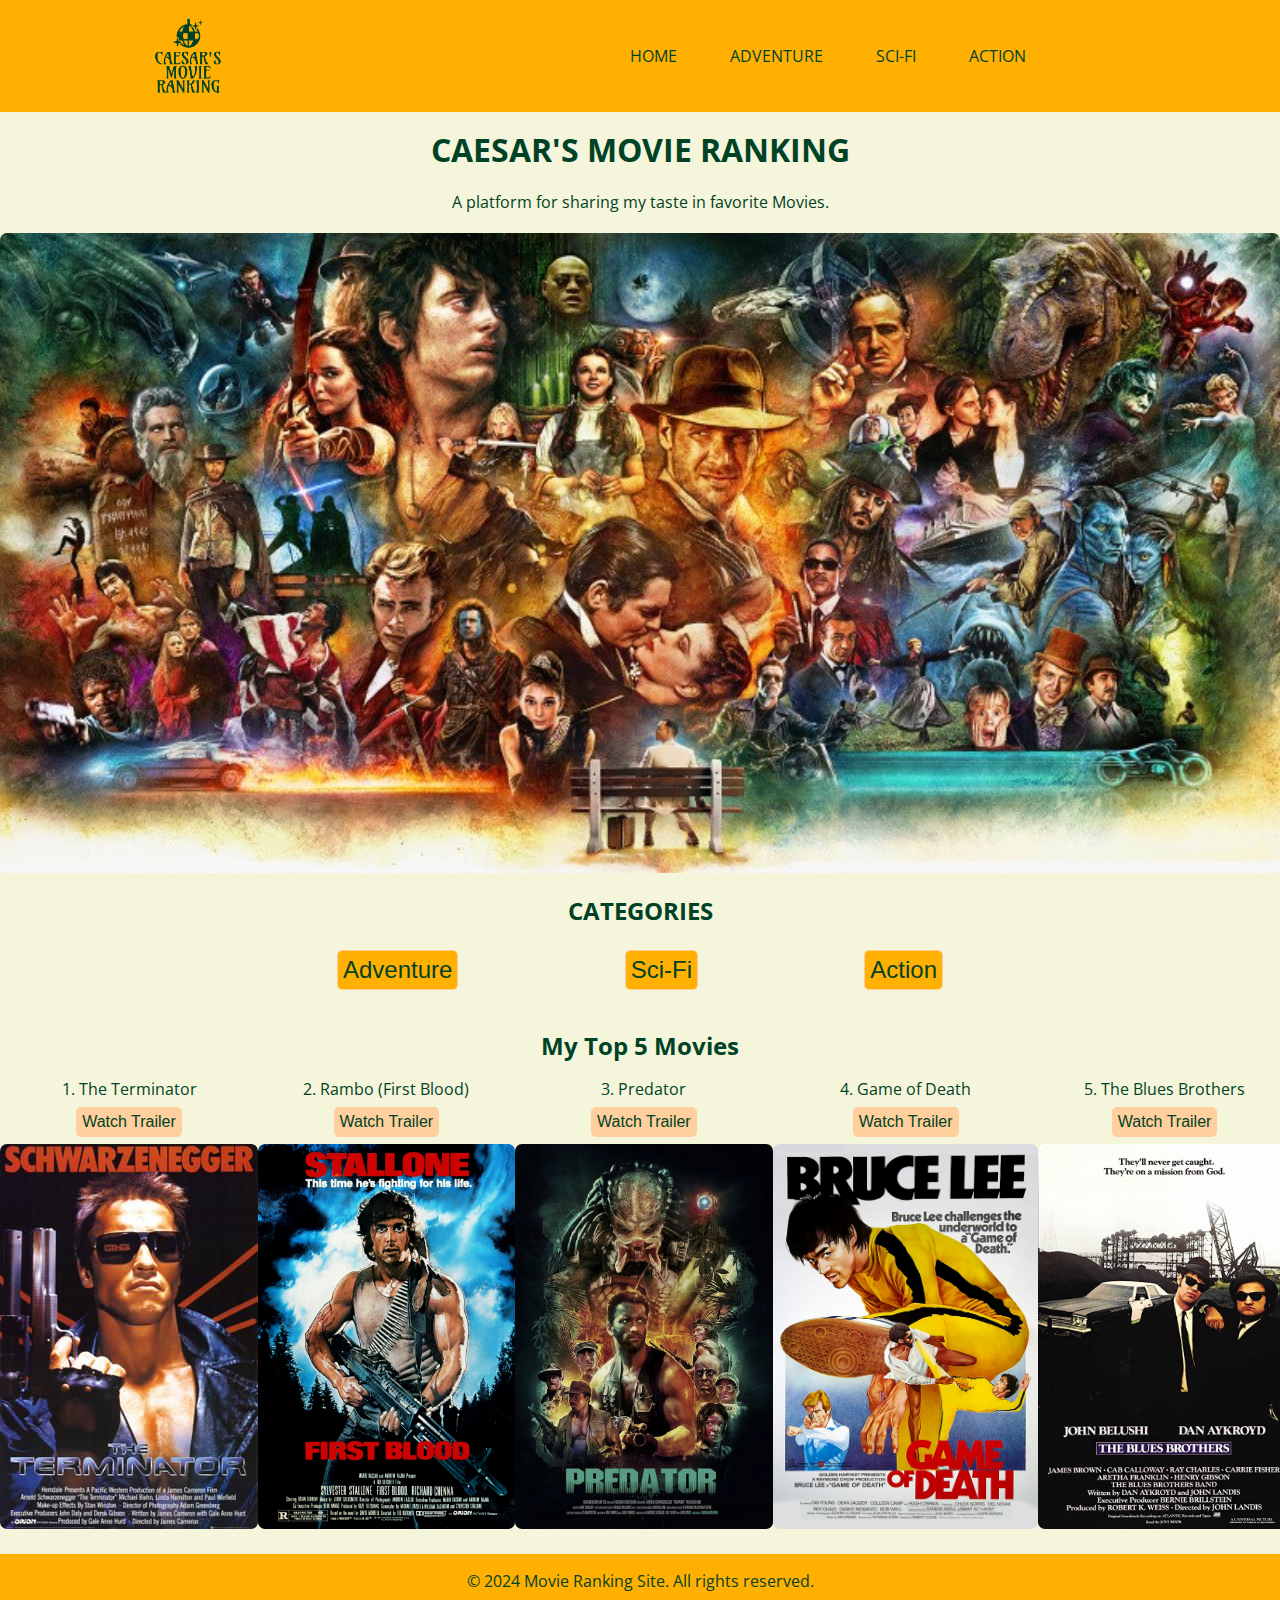
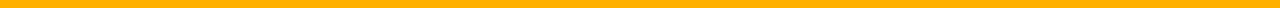
<file: index.html>
<!DOCTYPE html>
<html lang="en">
<head>
    <meta charset="UTF-8">
    <meta name="viewport" content="width=device-width, initial-scale=1.0">
    <link rel="stylesheet" type="text/css" href="style.css">
    <link rel="preconnect" href="https://fonts.googleapis.com">
    <link rel="preconnect" href="https://fonts.gstatic.com" crossorigin>
    <link href="https://fonts.googleapis.com/css2?family=Open+Sans:ital,wght@0,300..800;1,300..800&display=swap" rel="stylesheet">
    <link rel="shortcut icon" href="/favicon.ico" type="image/x-icon">
    <link rel="icon" href="/favicon.ico" type="image/x-icon">
    
    <title>Movie Ranking site</title>
</head>
<body>

    <header>
        <img src="/images/logo.png" alt="Caesar's moving ranking site" id="logo">
        <nav>
            
                <ul>
                    <li><a href="index.html">Home</a></li>
                    <li><a href="adventure.html">Adventure</a></li>
                    <li><a href="scifi.html">Sci-Fi</a></li>
                    <li><a href="action.html">Action</a></li>
                </ul>
            
            
        </nav>
    </header>
    <main>
        <section id="home">
            <div class="home-section">
            
                <h1 id="movieranking">CAESAR'S MOVIE RANKING</h1>
                <p id="introParagraph">A platform for sharing my taste in favorite Movies.</p>
                <p><img src="images/front image.jpeg" alt="movie scene" id="homeImage"></p>
                <h2 id="categories">CATEGORIES</h2>
                <ul class="myul">
                    <li><a href="adventure.html"><button class="catButton">Adventure</button></a></li>
                    <li><a href="scifi.html"><button class="catButton">Sci-Fi</button></a></li>
                    <li><a href="action.html"><button class="catButton">Action</button></a></li>
                </ul>
            </div>
        </section>
        <section id="allTime">
            <div>
                <h2>My Top 5 Movies</h2>
                <div id="favList">
                    <div>
                        <p>1. The Terminator<br>
                        <a href="https://youtu.be/k64P4l2Wmeg" target="_blank"><button>Watch Trailer</button></a><br>
                        <img src="/images/TheTerminator.jpg" alt="The Terminator" class="catImg">
                        </p>
                    </div>
                    <div>
                        <p>2. Rambo (First Blood)<br>
                            <a href="https://youtu.be/Rl_4vPKDijQ" target="_blank"><button>Watch Trailer</button></a><br>
                            <img src="/images/Rambo - First Blood.jpg" alt="Rambo - First Blood" class="catImg">
                        </p>
                    </div>
                    <div>
                        <p>3. Predator<br>
                            <a href="https://youtu.be/X2hBYGwKh3I" target="_blank"><button>Watch Trailer</button></a><br>
                            <img src="/images/Predator.png" alt="Predator" class="catImg">
                        </p>
                    </div>
                    <div>
                        <p>4. Game of Death<br>
                            <a href="https://youtu.be/Wt6-3Sim6Gs" target="_blank"><button>Watch Trailer</button></a><br>
                            <img src="/images/Game of Death.jpg" alt="Game of Death" class="catImg">
                        </p>
                    </div>
                    <div>
                        <p>5. The Blues Brothers<br>
                            <a href="https://youtu.be/zaCGMiFRJEA" target="_blank"><button>Watch Trailer</button></a><br>
                            <img src="/images/The Blues Brothers.jpg" alt="The Blues Brothers" class="catImg">
                        </p>
                    </div>
                    
                </div>
                
            </div>
            
        </section>
        

        
    </main>
    <footer>
        <p>&copy; 2024 Movie Ranking Site. All rights reserved.</p>
    </footer>

</body>
</html>
</file>
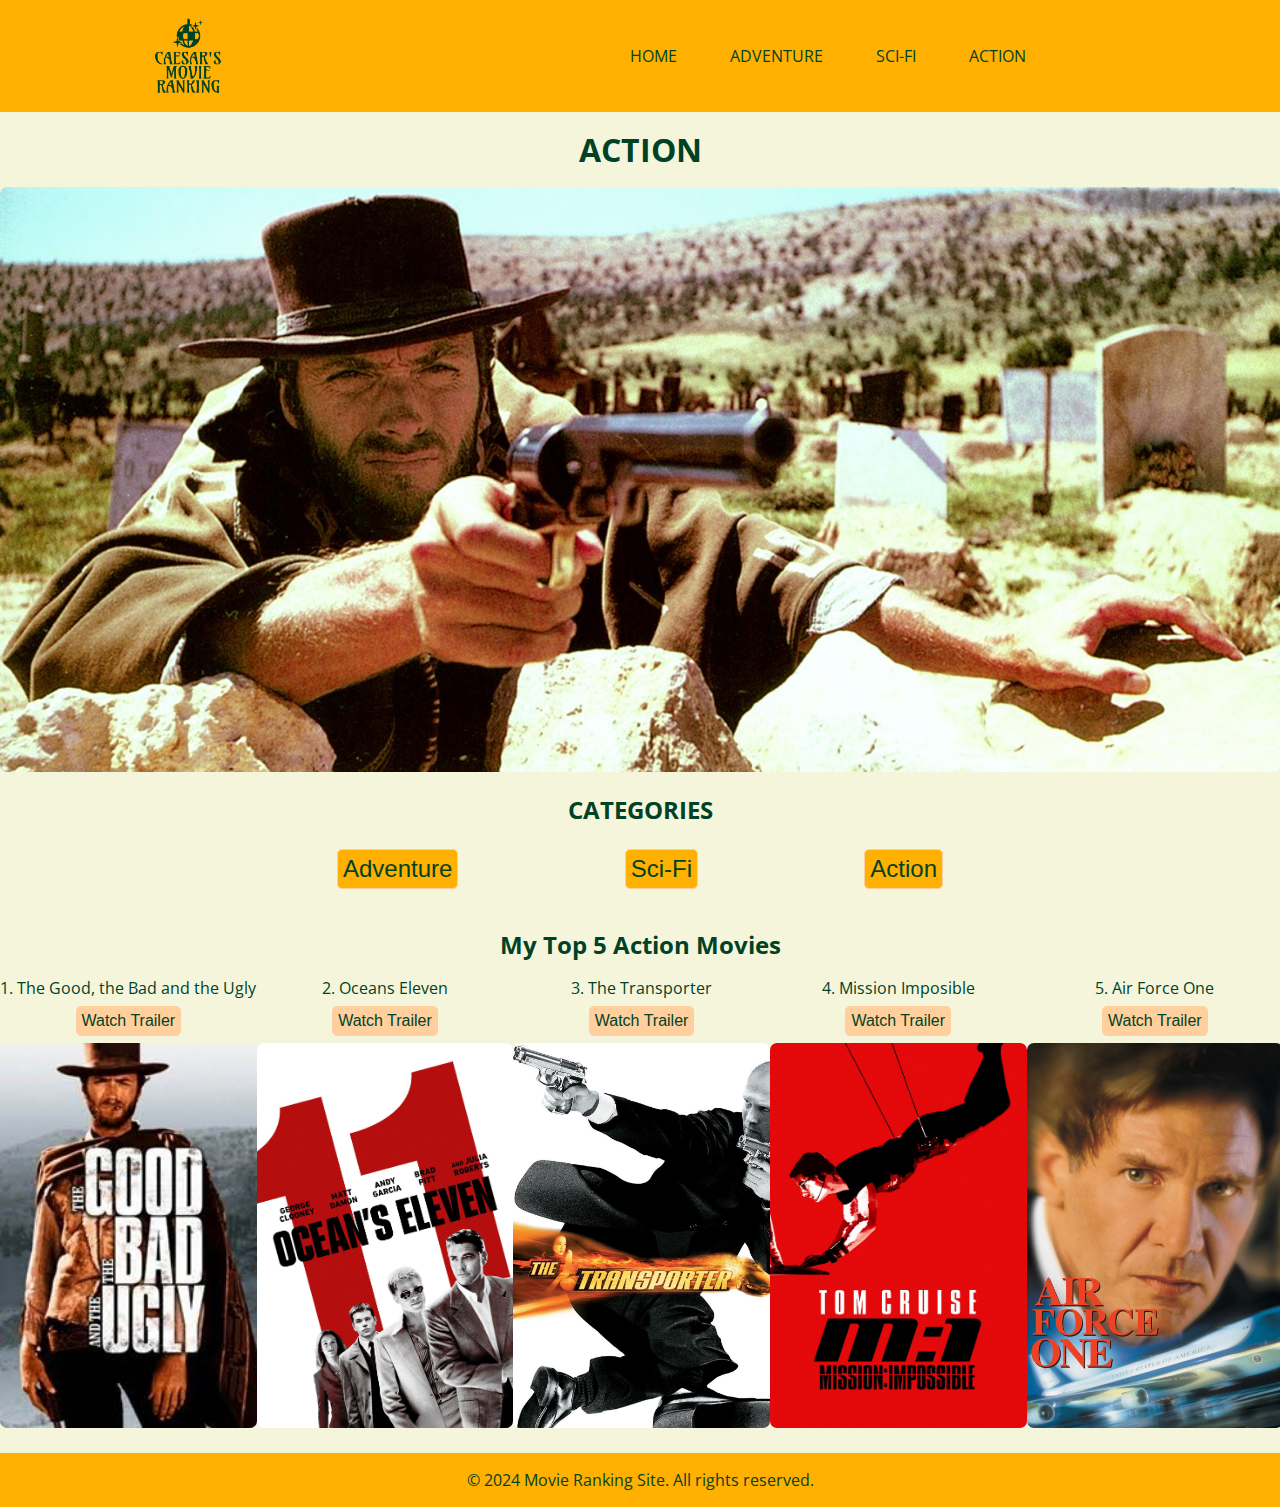
<file: action.html>
<!DOCTYPE html>
<html lang="en">
<head>
    <meta charset="UTF-8">
    <meta name="viewport" content="width=device-width, initial-scale=1.0">
    <link rel="stylesheet" type="text/css" href="style.css">
    <link rel="preconnect" href="https://fonts.googleapis.com">
    <link rel="preconnect" href="https://fonts.gstatic.com" crossorigin>
    <link href="https://fonts.googleapis.com/css2?family=Open+Sans:ital,wght@0,300..800;1,300..800&display=swap" rel="stylesheet">
    <link rel="shortcut icon" href="/favicon.ico" type="image/x-icon">
    <link rel="icon" href="/favicon.ico" type="image/x-icon">
    
    <title>Movie Ranking site</title>
</head>
<body>

    <header>
        <img src="/images/logo.png" alt="Caesar's moving ranking site" id="logo">
        <nav>
            
                <ul>
                    <li><a href="index.html">Home</a></li>
                    <li><a href="adventure.html">Adventure</a></li>
                    <li><a href="scifi.html">Sci-Fi</a></li>
                    <li><a href="action.html">Action</a></li>
                </ul>
            
            
        </nav>
    </header>
    <main>
        <section id="home">
            <div class="home-section">
            
                <h1 id="movieranking2">ACTION</h1>
            
                <p><img src="images/action image.jpg" alt="movie scene" id="homeImage"></p>
                <h2 id="categories">CATEGORIES</h2>
                <ul class="myul">
                    <li><a href="adventure.html"><button class="catButton">Adventure</button></a></li>
                    <li><a href="scifi.html"><button class="catButton">Sci-Fi</button></a></li>
                    <li><a href="action.html"><button class="catButton">Action</button></a></li>
                </ul>
            </div>
        </section>
        <section id="allTime">
            <div>
                <h2>My Top 5 Action Movies</h2>
                <div id="favList">
                    <div>
                        <p>1. The Good, the Bad and the Ugly<br>
                        <a href="https://youtu.be/IFNUGzCOQoI" target="_blank"><button>Watch Trailer</button></a><br>
                        <img src="/images/goodbadugly.jpeg" alt="The Good, the Bad and the Ugly" class="catImg">
                        </p>
                    </div>
                    <div>
                        <p>2. Oceans Eleven<br>
                            <a href="https://youtu.be/mG0Xr7wcO8g" target="_blank"><button>Watch Trailer</button></a><br>
                            <img src="/images/oceans.jpeg" alt="Oceans Eleven" class="catImg">
                        </p>
                    </div>
                    <div>
                        <p>3. The Transporter<br>
                            <a href="https://youtu.be/FP2qE_ZIBPs" target="_blank"><button>Watch Trailer</button></a><br>
                            <img src="/images/transporter.jpeg" alt="The Transporter" class="catImg">
                        </p>
                    </div>
                    <div>
                        <p>4. Mission Imposible<br>
                            <a href="https://youtu.be/MPD46nV6BJo" target="_blank"><button>Watch Trailer</button></a><br>
                            <img src="/images/impossible.jpeg" alt="Mission Imposible" class="catImg">
                        </p>
                    </div>
                    <div>
                        <p>5. Air Force One<br>
                            <a href="https://youtu.be/FItgZOuaPVY" target="_blank"><button>Watch Trailer</button></a><br>
                            <img src="/images/airforce.jpeg" alt="Airforce one" class="catImg">
                        </p>
                    </div>
                    
                </div>
                
            </div>
            
        </section>
        

        
    </main>
    <footer>
        <p>&copy; 2024 Movie Ranking Site. All rights reserved.</p>
    </footer>

</body>
</html>
</file>
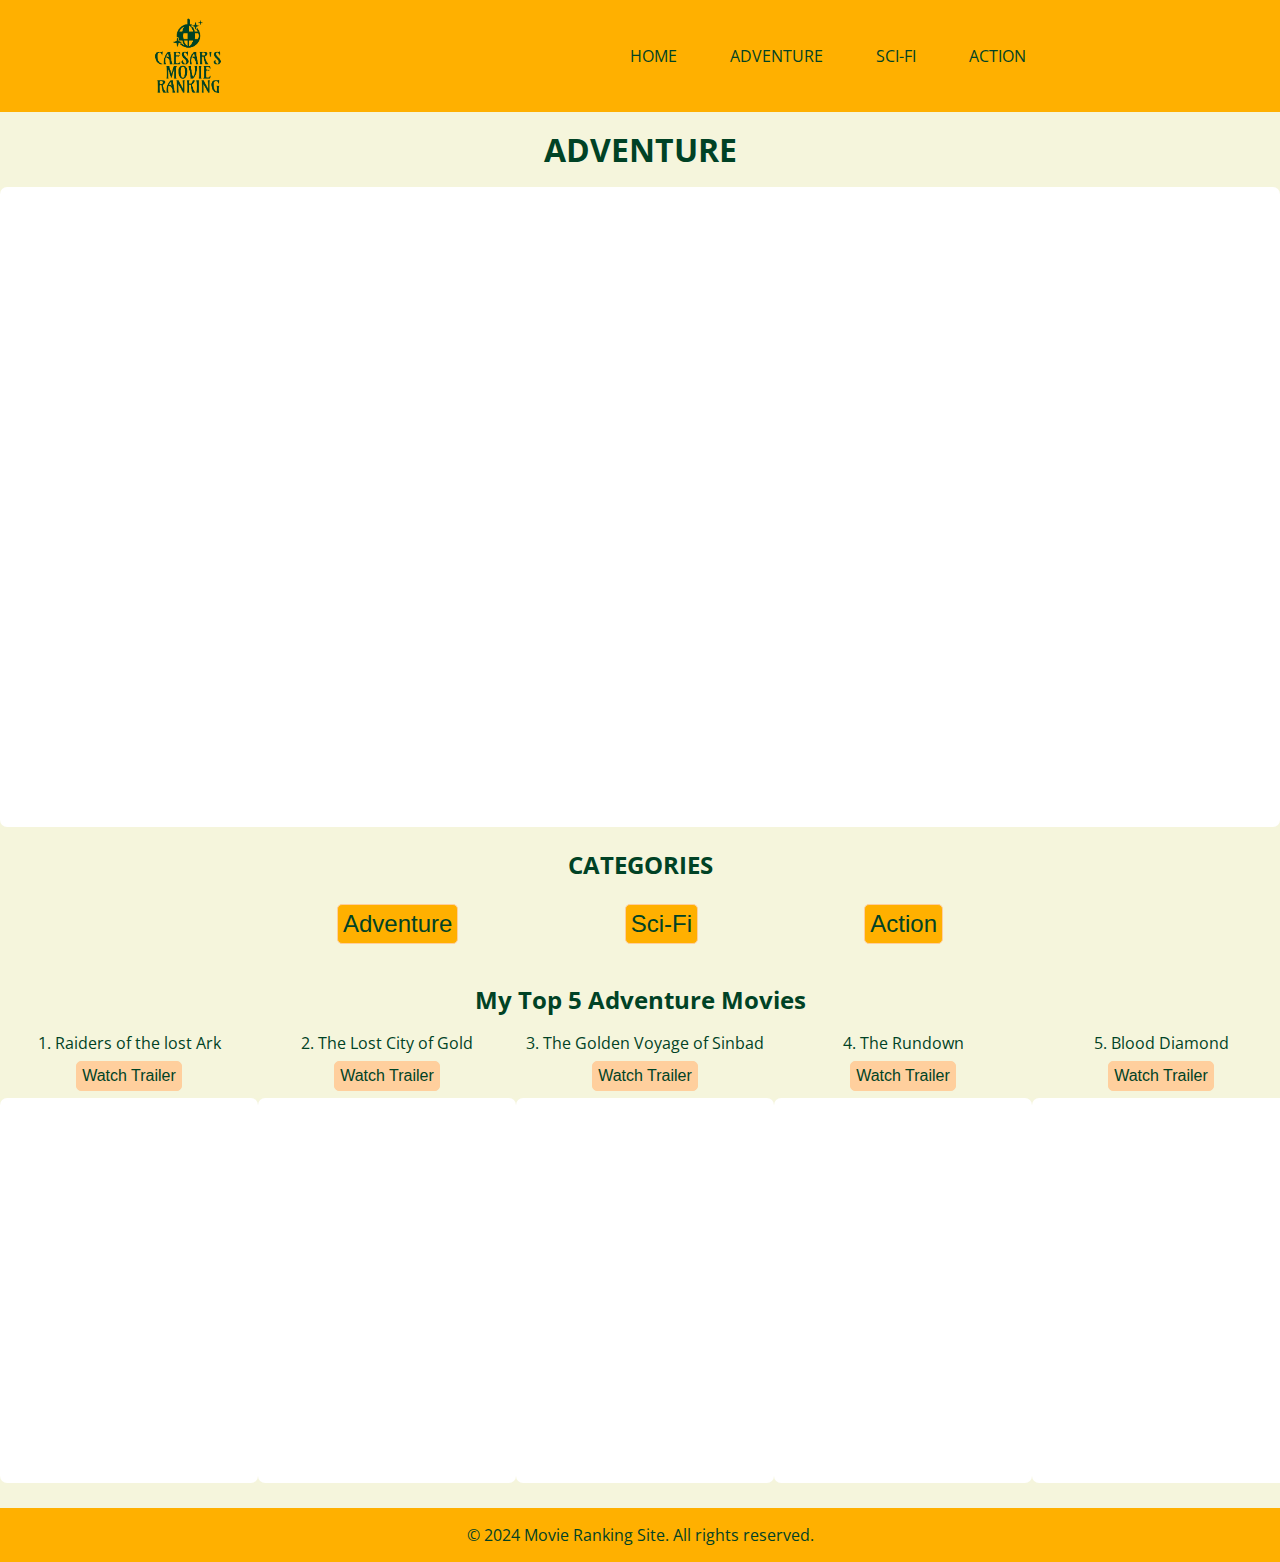
<file: adventure.html>
<!DOCTYPE html>
<html lang="en">
<head>
    <meta charset="UTF-8">
    <meta name="viewport" content="width=device-width, initial-scale=1.0">
    <link rel="stylesheet" type="text/css" href="style.css">
    <link rel="preconnect" href="https://fonts.googleapis.com">
    <link rel="preconnect" href="https://fonts.gstatic.com" crossorigin>
    <link href="https://fonts.googleapis.com/css2?family=Open+Sans:ital,wght@0,300..800;1,300..800&display=swap" rel="stylesheet">
    <link rel="shortcut icon" href="/favicon.ico" type="image/x-icon">
    <link rel="icon" href="/favicon.ico" type="image/x-icon">
    
    <title>Movie Ranking site</title>
</head>
<body>

    <header>
        <img src="/images/logo.png" alt="Caesar's moving ranking site" id="logo">
        <nav>
            
                <ul>
                    <li><a href="index.html">Home</a></li>
                    <li><a href="adventure.html">Adventure</a></li>
                    <li><a href="scifi.html">Sci-Fi</a></li>
                    <li><a href="action.html">Action</a></li>
                </ul>
            
            
        </nav>
    </header>
    <main>
        <section id="home">
            <div class="home-section">
            
                <h1 id="movieranking2">ADVENTURE</h1>
            
                <p><img src="images/blank image.jpg" alt="movie scene" id="homeImage"></p>
                <h2 id="categories">CATEGORIES</h2>
                <ul class="myul">
                    <li><a href=""><button class="catButton">Adventure</button></a></li>
                    <li><a href=""><button class="catButton">Sci-Fi</button></a></li>
                    <li><a href=""><button class="catButton">Action</button></a></li>
                </ul>
            </div>
        </section>
        <section id="allTime">
            <div>
                <h2>My Top 5 Adventure Movies</h2>
                <div id="favList">
                    <div>
                        <p>1. Raiders of the lost Ark<br>
                        <a href="#logo" target="_blank"><button>Watch Trailer</button></a><br>
                        <img src="/images/blank.jpg" alt="The Terminator" class="catImg">
                        </p>
                    </div>
                    <div>
                        <p>2. The Lost City of Gold<br>
                            <a href="#logo" target="_blank"><button>Watch Trailer</button></a><br>
                            <img src="/images/blank.jpg" alt="Rambo - First Blood" class="catImg">
                        </p>
                    </div>
                    <div>
                        <p>3. The Golden Voyage of Sinbad<br>
                            <a href="#logo" target="_blank"><button>Watch Trailer</button></a><br>
                            <img src="/images/blank.jpg" alt="Predator" class="catImg">
                        </p>
                    </div>
                    <div>
                        <p>4. The Rundown<br>
                            <a href="#logo" target="_blank"><button>Watch Trailer</button></a><br>
                            <img src="/images/blank.jpg" alt="Game of Death" class="catImg">
                        </p>
                    </div>
                    <div>
                        <p>5. Blood Diamond<br>
                            <a href="#logo" target="_blank"><button>Watch Trailer</button></a><br>
                            <img src="/images/blank.jpg" alt="The Blues Brothers" class="catImg">
                        </p>
                    </div>
                    
                </div>
                
            </div>
            
        </section>
        

        
    </main>
    <footer>
        <p>&copy; 2024 Movie Ranking Site. All rights reserved.</p>
    </footer>

</body>
</html>
</file>
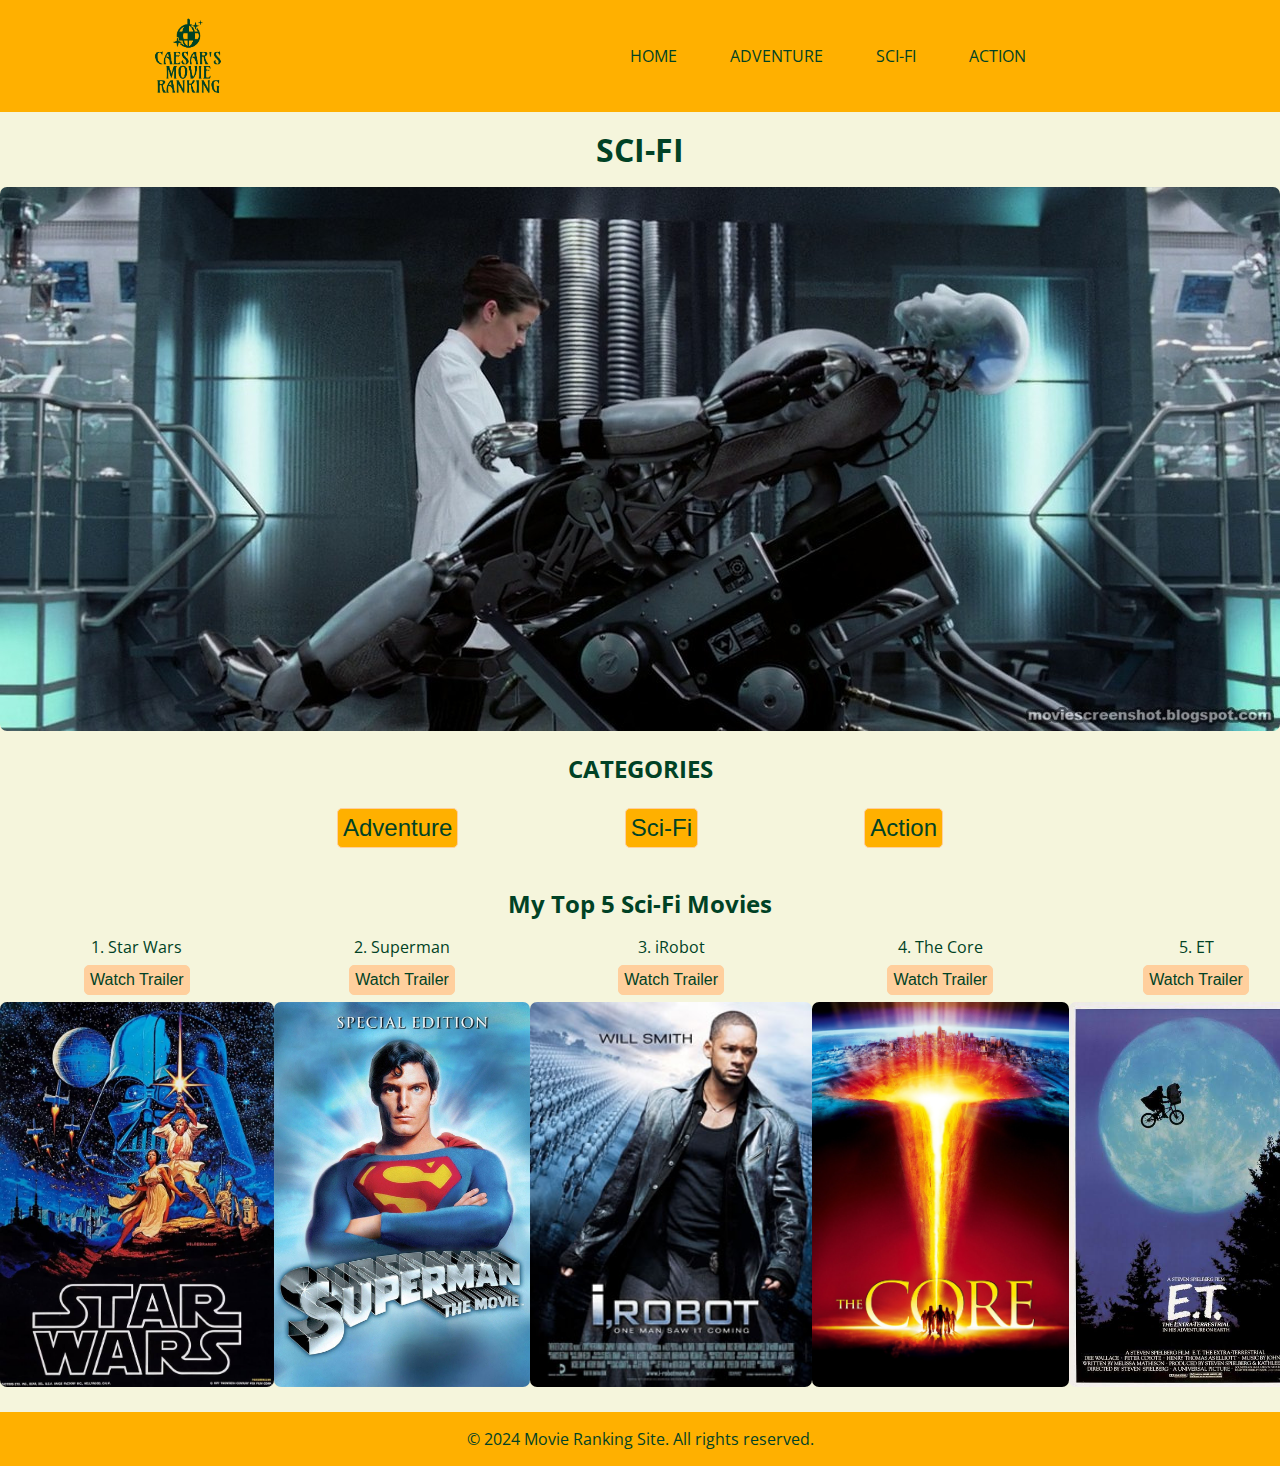
<file: scifi.html>
<!DOCTYPE html>
<html lang="en">
<head>
    <meta charset="UTF-8">
    <meta name="viewport" content="width=device-width, initial-scale=1.0">
    <link rel="stylesheet" type="text/css" href="style.css">
    <link rel="preconnect" href="https://fonts.googleapis.com">
    <link rel="preconnect" href="https://fonts.gstatic.com" crossorigin>
    <link href="https://fonts.googleapis.com/css2?family=Open+Sans:ital,wght@0,300..800;1,300..800&display=swap" rel="stylesheet">
    <link rel="shortcut icon" href="/favicon.ico" type="image/x-icon">
    <link rel="icon" href="/favicon.ico" type="image/x-icon">
    
    <title>Movie Ranking site</title>
</head>
<body>

    <header>
        <img src="/images/logo.png" alt="Caesar's moving ranking site" id="logo">
        <nav>
            
                <ul>
                    <li><a href="index.html">Home</a></li>
                    <li><a href="adventure.html">Adventure</a></li>
                    <li><a href="scifi.html">Sci-Fi</a></li>
                    <li><a href="action.html">Action</a></li>
                </ul>
            
            
        </nav>
    </header>
    <main>
        <section id="home">
            <div class="home-section">
            
                <h1 id="movieranking2">SCI-FI</h1>
            
                <p><img src="images/scifi main.jpg" alt="movie scene" id="homeImage"></p>
                <h2 id="categories">CATEGORIES</h2>
                <ul class="myul">
                    <li><a href="adventure.html"><button class="catButton">Adventure</button></a></li>
                    <li><a href="scifi.html"><button class="catButton">Sci-Fi</button></a></li>
                    <li><a href="action.html"><button class="catButton">Action</button></a></li>
                </ul>
            </div>
        </section>
        <section id="allTime">
            <div>
                <h2>My Top 5 Sci-Fi Movies</h2>
                <div id="favList">
                    <div>
                        <p>1. Star Wars<br>
                        <a href="https://youtu.be/sGbxmsDFVnE" target="_blank"><button>Watch Trailer</button></a><br>
                        <img src="/images/star_wars.jpg" alt="Star Wars" class="catImg">
                        </p>
                    </div>
                    <div>
                        <p>2. Superman<br>
                            <a href="https://youtu.be/xXyuUbtpmxE" target="_blank"><button>Watch Trailer</button></a><br>
                            <img src="/images/superman.jpeg" alt="Superman" class="catImg">
                        </p>
                    </div>
                    <div>
                        <p>3. iRobot<br>
                            <a href="https://youtu.be/7Dlo-VB0-HI" target="_blank"><button>Watch Trailer</button></a><br>
                            <img src="/images/irobot.jpg" alt="iRobot" class="catImg">
                        </p>
                    </div>
                    <div>
                        <p>4. The Core<br>
                            <a href="https://youtu.be/LVkocdkcmAc" target="_blank"><button>Watch Trailer</button></a><br>
                            <img src="/images/core.jpeg" alt="The Core" class="catImg">
                        </p>
                    </div>
                    <div>
                        <p>5. ET<br>
                            <a href="https://youtu.be/qYAETtIIClk" target="_blank"><button>Watch Trailer</button></a><br>
                            <img src="/images/et.jpeg" alt="ET" class="catImg">
                        </p>
                    </div>
                    
                </div>
                
            </div>
            
        </section>
        

        
    </main>
    <footer>
        <p>&copy; 2024 Movie Ranking Site. All rights reserved.</p>
    </footer>

</body>
</html>
</file>
<file: style.css>
* {
    margin:0px;
    padding:0px;
}

body {
    background-color: #F5F5DC;
    font-family: "Open Sans", sans-serif;
    color: #004225;
    
}

header {
    display: flex;
    background-color: #FFB000;
    height: 7rem;
    justify-content: space-around;
    align-items: center;
}

main {
    color:#004225;
    text-align: center;
}

nav ul {
    display:flex;
    justify-content:space-around;
    width: 70%;
    list-style: none;
}

#categories {
    margin-top: 1rem;
}

#movieranking {
    margin-top: 1rem;
}

#movieranking2 {
    margin-top: 1rem;
    margin-bottom: 1rem;
}

nav {
    display: flex;
    flex-direction: row;
    justify-content: space-around;
    text-transform: uppercase;
    width: 50%;
    align-items: center;
}

nav a {
    text-decoration: none;
    padding:5px;
    color:#004225;
}

table {
    margin-left: auto;
    margin-right: auto;
}

#logo {
    width: 7rem;
}

div.home-section {
    text-align: center;
}

ul.myul {
    display:flex;
    justify-content:space-between;
    width: 50%;
    list-style: none;
    padding-left: 25%;
    padding-top: 1rem;
}

#introParagraph {
    padding: 20px;

}

button {
    padding:5px;
    background-color: #FFCF9D;
    border: 1px solid #FFCF9D;
    font-size: 1rem;
    color: #004225;
    border-radius: 5px;
    margin: 7px;
}

.catButton {
    font-size: 1.5rem;
    background-color: #FFB000;
}

img {
    border-radius: 7px;
}

#homeImage {
    width: 100%;
}

.catImg {

    height: 385px;
}

footer {
    text-align: center;
    padding: 1rem;
    background-color: #FFB000;
    margin-top: 20px;
}

#allTime {
    margin-top: 2rem;
}

#favList {
    display: flex;
    justify-content: space-between;
    margin-top: 1rem;
    
}

a {
    padding: 10px;
}

@media (max-width: 480px){
    #favList {
        flex-direction: column;
        }
}

@media (min-width: 481px) and (max-width: 768px){
    #favList {
        flex-direction: column;
        }
}
</file>
